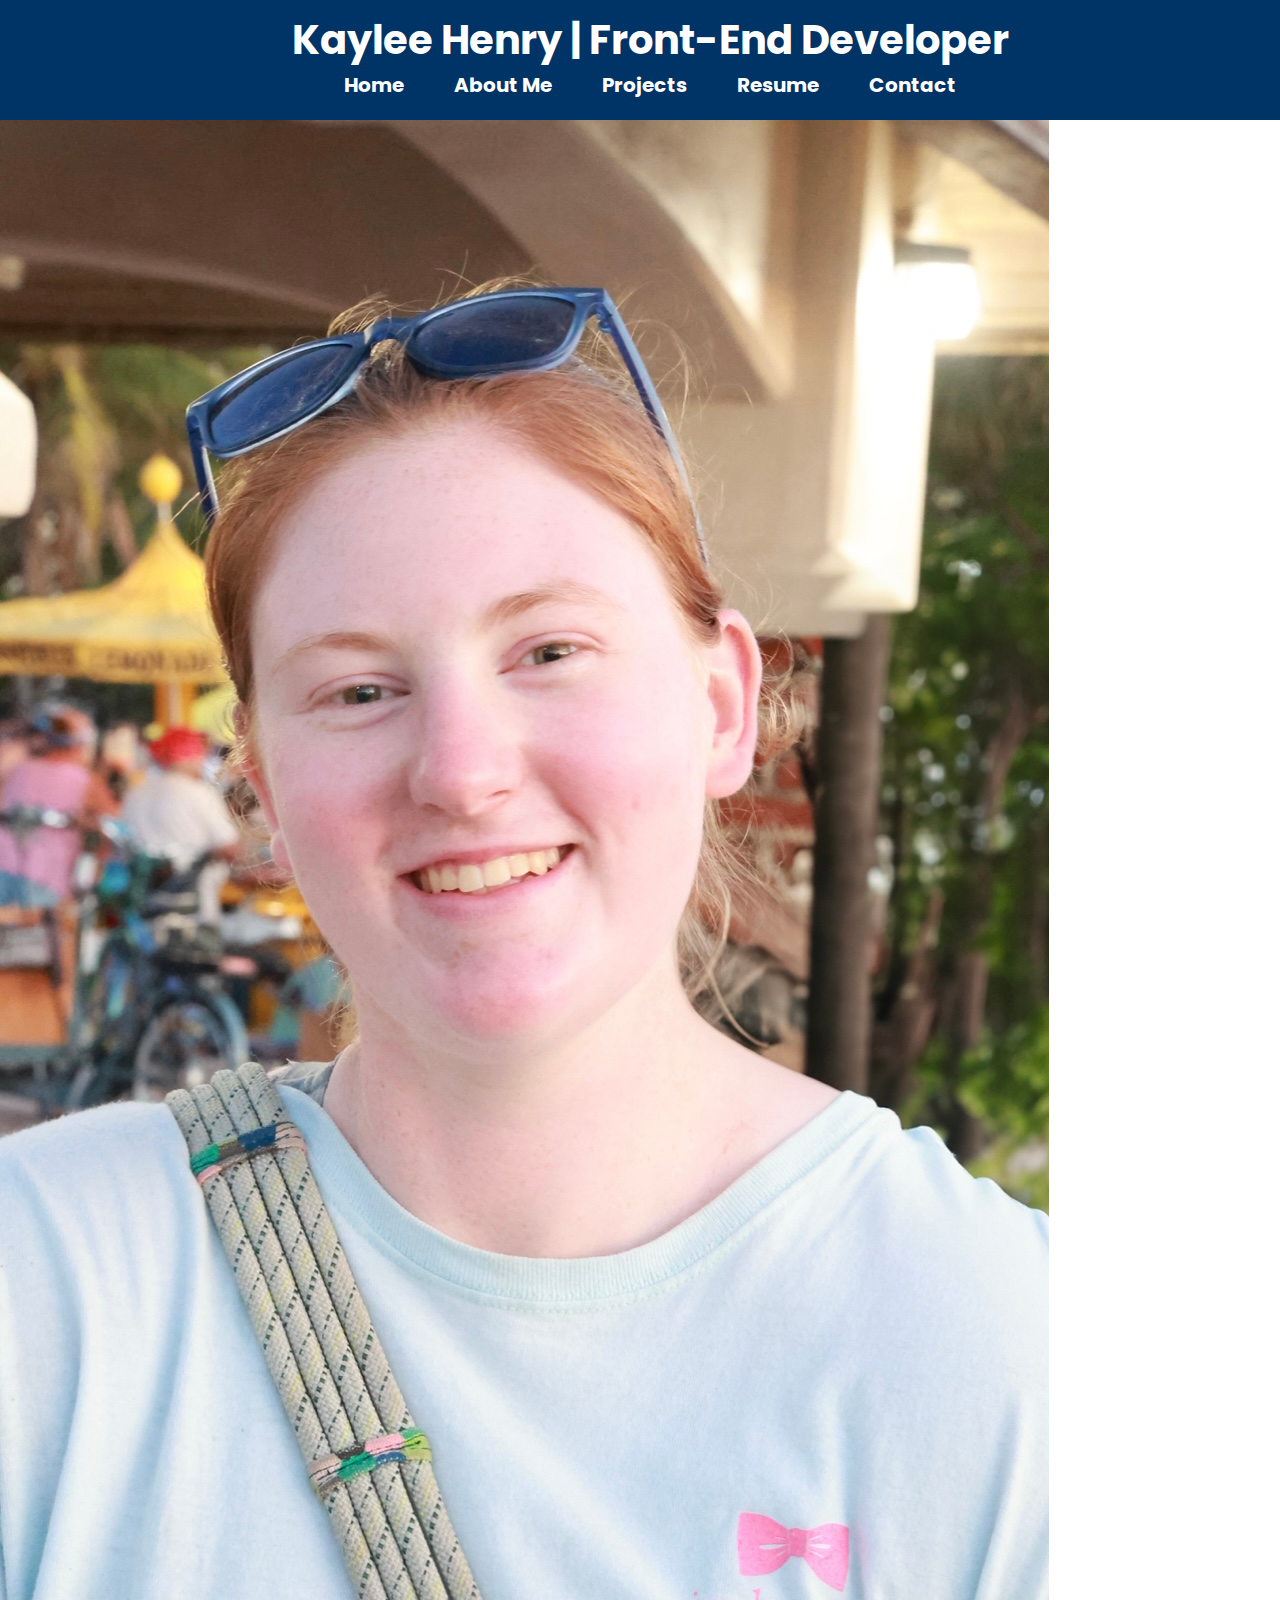
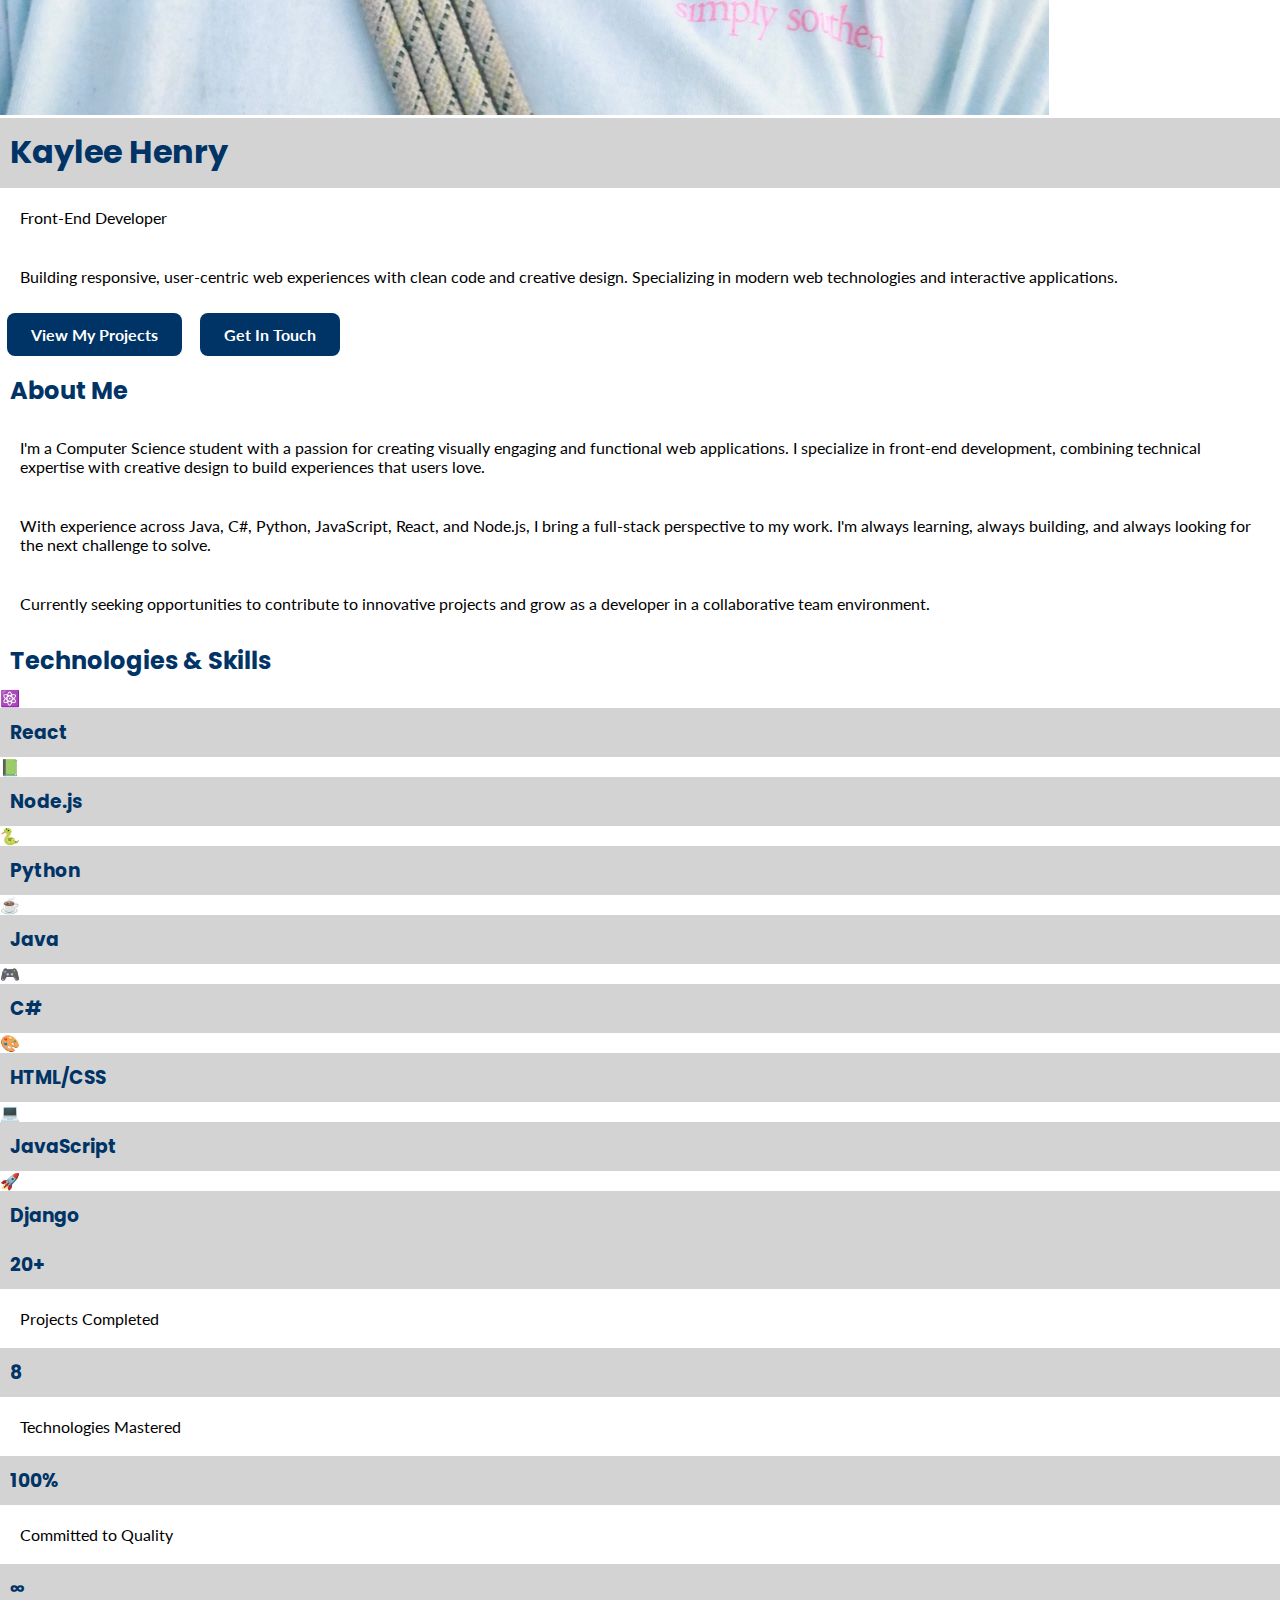
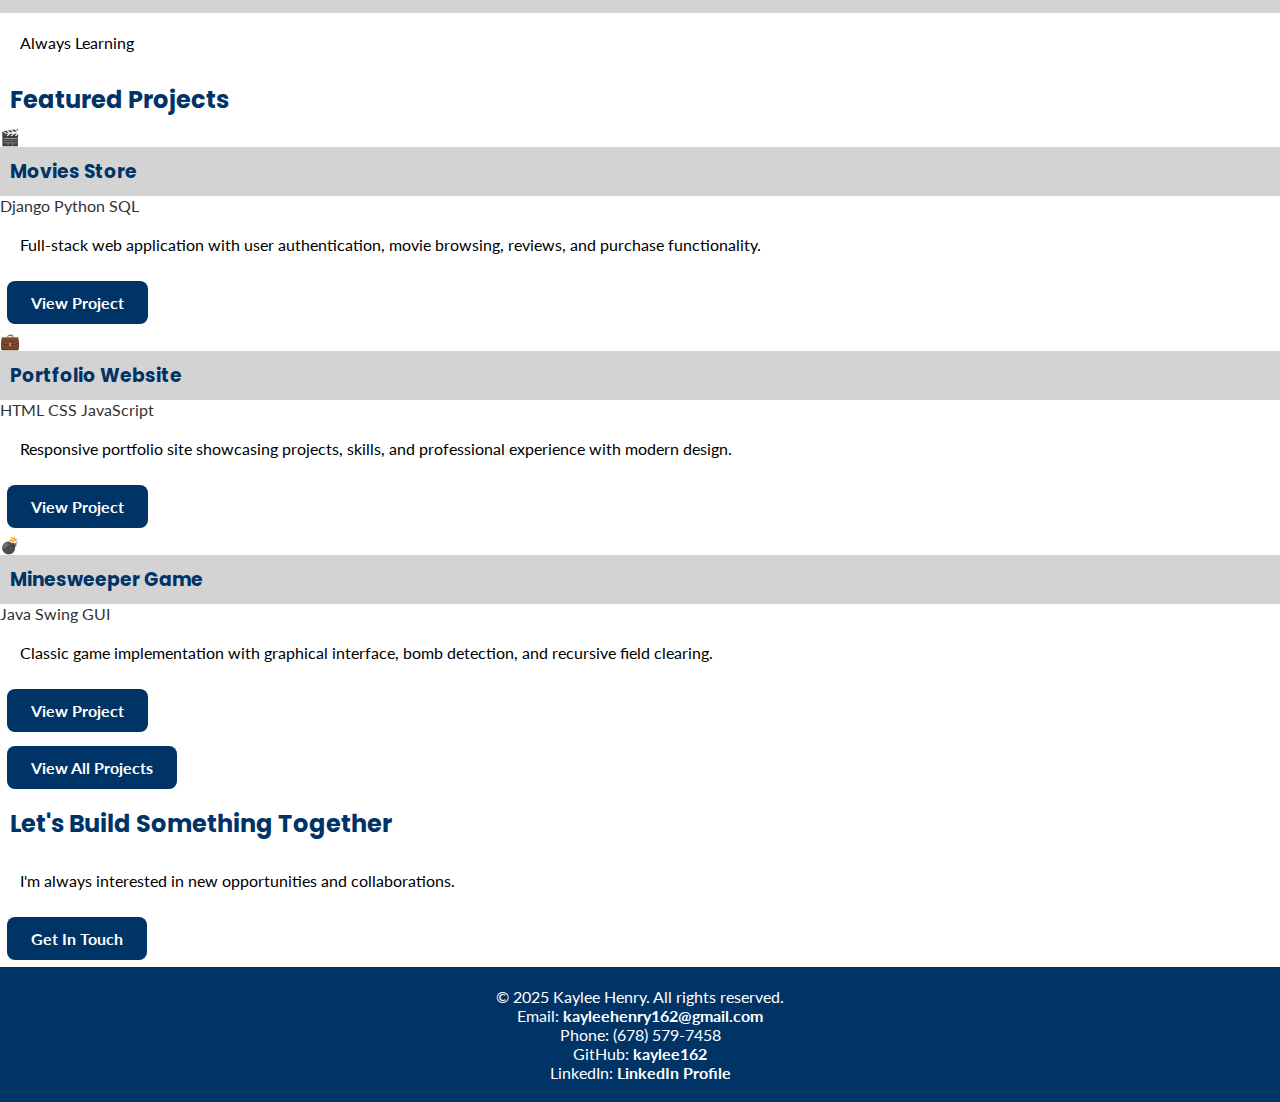
<file: index.html>
<!DOCTYPE html>
<html lang="en-US">

	<head>
		<meta charset="UTF-8">
		<meta name="viewport" content="width=device-width, initial-scale=1.0">
		<meta name="description" content="Kaylee Henry - Front-End Developer specializing in responsive web design, user-friendly interfaces, and modern web applications. View my portfolio of projects in React, Node.js, Java, and more.">

		<!--Title Page-->
		<title>Kaylee Henry | Front-End Developer Portfolio</title>

		<!--Favicon-->
		<link rel="icon" type="image/x-icon" href="favicon.png">

		<!--Fonts-->
		<link href="https://fonts.googleapis.com/css2?family=Poppins:wght@400;600;700;800&family=Lato:wght@400;700&display=swap" rel="stylesheet">

		<!--Link to CSS Stylesheet-->
		<link rel="stylesheet" href="styles.css">
	</head>

	<body>
		<!--Fixed Heading at Top-->
		<h1 class="fixed-heading">Kaylee Henry | Front-End Developer</h1>

		<!--NavBar-->
		<nav class="navbar">
			<div class="menu-toggle" onclick="toggleMenu()" aria-label="Toggle navigation menu">☰ Menu</div>
        	<ul class="nav-links">
            	<li><a href="index.html" style="color: #FFFFFF">Home</a></li>
				<li><a href="about.html" style="color: #FFFFFF">About Me</a></li>
      			<li><a href="projects.html" style="color: #FFFFFF">Projects</a></li>
				<li><a href="resume.html" style="color: #FFFFFF">Resume</a></li>
				<li><a href="contact.html" style="color: #FFFFFF">Contact</a></li>            
        	</ul>
		</nav>

		<script>
			function toggleMenu() {
  				const navLinks = document.querySelector(".nav-links");
  				navLinks.classList.toggle("show");
			}
		</script>

		<!--Hero Section-->
		<section class="hero-section">
			<div class="hero-content">
				<img src="profilepic.jpg" alt="Kaylee Henry" class="hero-profile-photo" loading="lazy"/>
				<h1>Kaylee Henry</h1>
				<p class="hero-subtitle">Front-End Developer</p>
				<p class="hero-description">
					Building responsive, user-centric web experiences with clean code and creative design. Specializing in modern web technologies and interactive applications.
				</p>
				<div class="hero-cta">
					<a href="projects.html" class="button">View My Projects</a>
					<a href="contact.html" class="button">Get In Touch</a>
				</div>
			</div>
		</section>

		<!--About Section-->
		<section class="about-section">
			<h2>About Me</h2>
			<div class="about-content">
				<p>
					I'm a Computer Science student with a passion for creating visually engaging and functional web applications. I specialize in front-end development, combining technical expertise with creative design to build experiences that users love.
				</p>
				<p>
					With experience across Java, C#, Python, JavaScript, React, and Node.js, I bring a full-stack perspective to my work. I'm always learning, always building, and always looking for the next challenge to solve.
				</p>
				<p>
					Currently seeking opportunities to contribute to innovative projects and grow as a developer in a collaborative team environment.
				</p>
			</div>
		</section>

		<!--Skills Section-->
		<section class="skills-section">
			<h2>Technologies & Skills</h2>
			<div class="skills-grid">
				<div class="skill-item">
					<div class="skill-icon">⚛️</div>
					<h3>React</h3>
				</div>
				<div class="skill-item">
					<div class="skill-icon">📗</div>
					<h3>Node.js</h3>
				</div>
				<div class="skill-item">
					<div class="skill-icon">🐍</div>
					<h3>Python</h3>
				</div>
				<div class="skill-item">
					<div class="skill-icon">☕</div>
					<h3>Java</h3>
				</div>
				<div class="skill-item">
					<div class="skill-icon">🎮</div>
					<h3>C#</h3>
				</div>
				<div class="skill-item">
					<div class="skill-icon">🎨</div>
					<h3>HTML/CSS</h3>
				</div>
				<div class="skill-item">
					<div class="skill-icon">💻</div>
					<h3>JavaScript</h3>
				</div>
				<div class="skill-item">
					<div class="skill-icon">🚀</div>
					<h3>Django</h3>
				</div>
			</div>
		</section>

		<!--Stats Section-->
		<section class="stats-section">
			<div class="stats-grid">
				<div class="stat-item">
					<h3>20+</h3>
					<p>Projects Completed</p>
				</div>
				<div class="stat-item">
					<h3>8</h3>
					<p>Technologies Mastered</p>
				</div>
				<div class="stat-item">
					<h3>100%</h3>
					<p>Committed to Quality</p>
				</div>
				<div class="stat-item">
					<h3>∞</h3>
					<p>Always Learning</p>
				</div>
			</div>
		</section>

		<!--Featured Projects Section-->
		<section class="featured-projects-section">
			<h2>Featured Projects</h2>
			<div class="featured-grid">
				<div class="project-card-home">
					<div class="project-image">🎬</div>
					<div class="project-card-content">
						<h3>Movies Store</h3>
						<div class="project-tech-tags">
							<span class="tech-tag">Django</span>
							<span class="tech-tag">Python</span>
							<span class="tech-tag">SQL</span>
						</div>
						<p>Full-stack web application with user authentication, movie browsing, reviews, and purchase functionality.</p>
						<a href="https://github.com/kaylee162/moviesstore.git" target="_blank" class="button">View Project</a>
					</div>
				</div>

				<div class="project-card-home">
					<div class="project-image">💼</div>
					<div class="project-card-content">
						<h3>Portfolio Website</h3>
						<div class="project-tech-tags">
							<span class="tech-tag">HTML</span>
							<span class="tech-tag">CSS</span>
							<span class="tech-tag">JavaScript</span>
						</div>
						<p>Responsive portfolio site showcasing projects, skills, and professional experience with modern design.</p>
						<a href="https://github.com/kaylee162/PortfolioWebsite.git" target="_blank" class="button">View Project</a>
					</div>
				</div>

				<div class="project-card-home">
					<div class="project-image">💣</div>
					<div class="project-card-content">
						<h3>Minesweeper Game</h3>
						<div class="project-tech-tags">
							<span class="tech-tag">Java</span>
							<span class="tech-tag">Swing GUI</span>
						</div>
						<p>Classic game implementation with graphical interface, bomb detection, and recursive field clearing.</p>
						<a href="https://github.com/kaylee162/Minesweeper.git" target="_blank" class="button">View Project</a>
					</div>
				</div>
			</div>
			<div class="view-all-projects">
				<a href="projects.html" class="button">View All Projects</a>
			</div>
		</section>

		<!--CTA Section-->
		<section class="cta-section">
			<h2>Let's Build Something Together</h2>
			<p>I'm always interested in new opportunities and collaborations.</p>
			<a href="contact.html" class="button">Get In Touch</a>
		</section>

		<!--Footer-->
		<footer class="footer">
			<div class="footer-container">
				<p>&copy; 2025 Kaylee Henry. All rights reserved.</p>
				<div class="contact-info">
					<p>Email: <a href="mailto:kayleehenry162@gmail.com">kayleehenry162@gmail.com</a></p>
            		<p>Phone: (678) 579-7458</p>
					<p>GitHub: <a href="https://github.com/kaylee162" target="_blank">kaylee162</a></p>
					<p>LinkedIn: <a href="https://www.linkedin.com/in/kaylee-henry-769357313/" target="_blank">LinkedIn Profile</a></p>
				</div>
			</div>
		</footer>	
	</body>
</html>
</file>
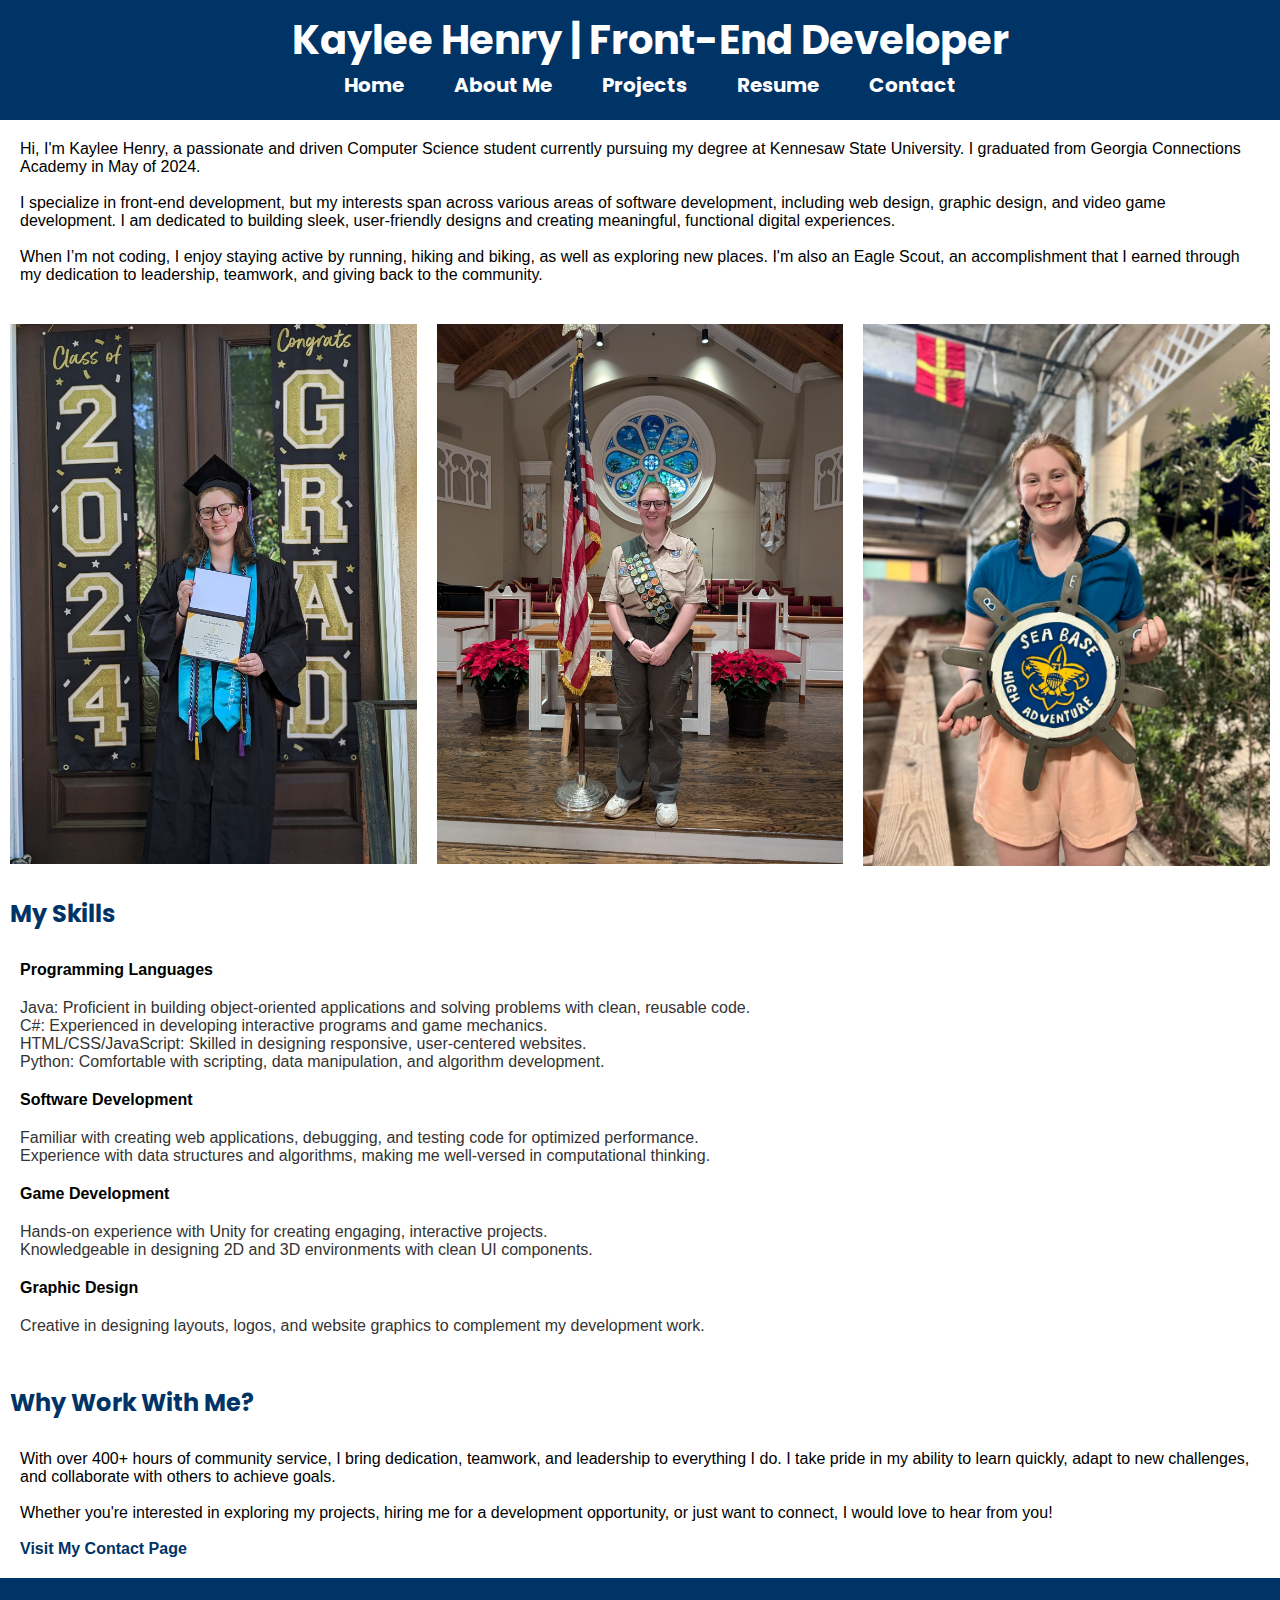
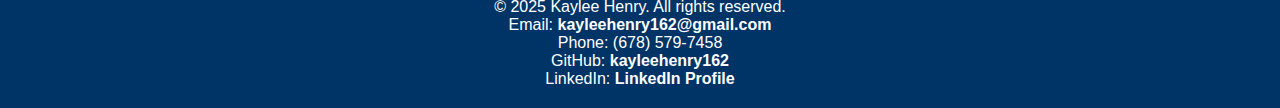
<file: about.html>
<!DOCTYPE html>
<html lang="en-US">

	<head>
		<meta charset="UTF-8">
		<meta name="viewport" content="width=device-width, initial-scale=1.0">

		<!--Title Page-->
		<title>Kaylee Henry</title>

		<!--Favicon-->
		<link rel="icon" type="image/x-icon" href="favicon.png">

		<!--Fonts-->
		<link href="https://fonts.googleapis.com/css2?family=Poppins:wght@400;700&family=Roboto:wght@400;700&display=swap" rel="stylesheet">

		<!--Link to CSS Stylesheet and JS Script-->
		<link rel="stylesheet" href="styles.css">
	</head>

	<body>
		<!--Fixed Heading at Top-->
		<h1 class="fixed-heading">Kaylee Henry | Front-End Developer</h1>

		<!--NavBar-->
		<nav class="navbar">
			<div class="menu-toggle" onclick="toggleMenu()">Menu</div>
        		<ul class="nav-links">
            			<li><a href="index.html" style="color: #FFFFFF">Home</a></li>
				<li><a href="about.html" style="color: #FFFFFF">About Me</a></li>
      				<li><a href="projects.html" style="color: #FFFFFF">Projects</a></li>
				<li><a href="resume.html" style="color: #FFFFFF">Resume</a></li>
				<li><a href="contact.html" style="color: #FFFFFF">Contact</a></li>            
        		</ul>
		</nav>

		<script>
		function toggleMenu() {
  			const navLinks = document.querySelector(".nav-links");
  			navLinks.classList.toggle("show");
		}

		</script>

		<!--All Content on WebPage-->
		
		<p>
		Hi, I'm Kaylee Henry, a passionate and driven Computer Science student currently pursuing my degree at Kennesaw State University. I graduated from Georgia Connections Academy in May of 2024.<br><br>
		I specialize in front-end development, but my interests span across various areas of software development, including web design, graphic design, and video game development. I am dedicated to building sleek, user-friendly designs and creating meaningful, functional digital experiences.<br><br>
		When I’m not coding, I enjoy staying active by running, hiking and biking, as well as exploring new places. I'm also an Eagle Scout, an accomplishment that I earned through my dedication to leadership, teamwork, and giving back to the community.
		</p>
		
		<!-- Gallery Section -->
		<section class="gallery">
    			<div class="gallery-item">
        			<img src="pic1.jpg">
    			</div>
    			<div class="gallery-item">
        			<img src="pic2.jpg">
    			</div>
    			<div class="gallery-item">
        			<img src="pic3.jpg">
    			</div>
		</section>

		<h2>My Skills</h2>
		<p>
		<b>Programming Languages</b><br></p>

		<li>Java: Proficient in building object-oriented applications and solving problems with clean, reusable code.</li>
		<li>C#: Experienced in developing interactive programs and game mechanics.</li>
		<li>HTML/CSS/JavaScript: Skilled in designing responsive, user-centered websites.</li>
		<li>Python: Comfortable with scripting, data manipulation, and algorithm development.</li>

		<p><b>Software Development</b></p>
		<li>Familiar with creating web applications, debugging, and testing code for optimized performance.</li>
		<li>Experience with data structures and algorithms, making me well-versed in computational thinking.</li>

		<p><b>Game Development</b></p>
		<li>Hands-on experience with Unity for creating engaging, interactive projects.</li>
		<li>Knowledgeable in designing 2D and 3D environments with clean UI components.</li>
		
		<p><b>Graphic Design</b></p>
		<li>Creative in designing layouts, logos, and website graphics to complement my development work.</li>
		</p>

		<h2>Why Work With Me?</h2>
		<p>
		With over 400+ hours of community service, I bring dedication, teamwork, and leadership to everything I do. I take pride in my ability to learn quickly, adapt to new challenges, and collaborate with others to achieve goals.<br><br>
		Whether you're interested in exploring my projects, hiring me for a development opportunity, or just want to connect, I would love to hear from you!<br><br>
		<a href="contact.html">Visit My Contact Page</a>
		</p>



		<footer class="footer">
			<div class="footer-container">
				<p>&copy 2025 Kaylee Henry. All rights reserved.</p>
				<div class="contact-info">
					<p>Email: <a href="mailto:kayleehenry162@gmail.com">kayleehenry162@gmail.com</a></p>
            				<p>Phone: (678) 579-7458</p>
					<p>GitHub: <a href="https://github.com/kaylee162" target="_blank">kayleehenry162</a></p>
					<p>LinkedIn: <a href="https://www.linkedin.com/in/kaylee-henry-769357313/" target="_blank">LinkedIn Profile</a></p>
				</div>
			</div>
		</footer>	
	</body>
</html>
</file>
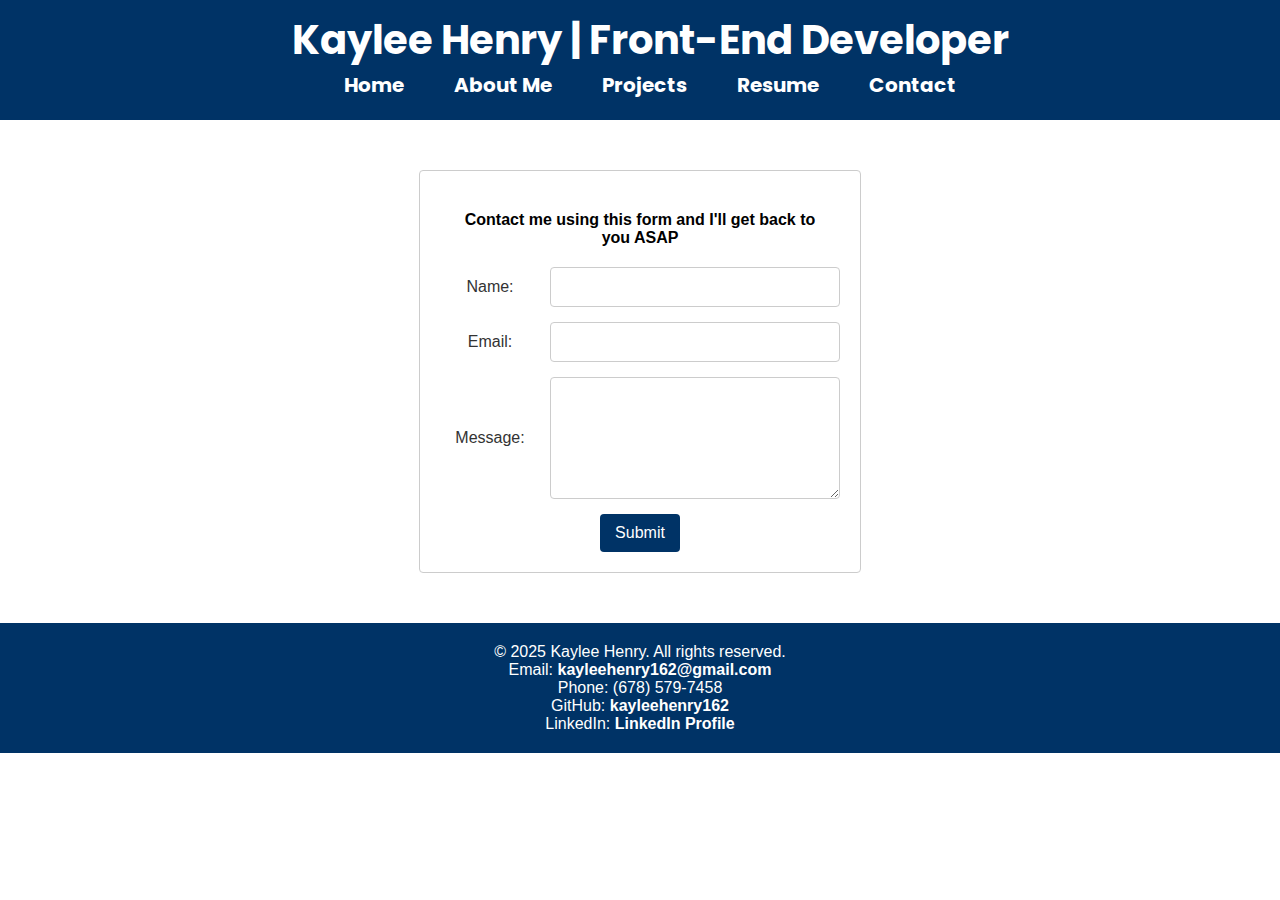
<file: contact.html>
<!DOCTYPE html>
<html lang="en-US">

	<head>
		<meta charset="UTF-8">
		<meta name="viewport" content="width=device-width, initial-scale=1.0">

		<!--Title Page-->
		<title>Kaylee Henry</title>

		<!--Favicon-->
		<link rel="icon" type="image/x-icon" href="favicon.png">

		<!--Fonts-->
		<link href="https://fonts.googleapis.com/css2?family=Poppins:wght@400;700&family=Roboto:wght@400;700&display=swap" rel="stylesheet">

		<!--Link to CSS Stylesheet and JS Script-->
		<link rel="stylesheet" href="styles.css">
	</head>

	<body>
		<!--Fixed Heading at Top-->
		<h1 class="fixed-heading">Kaylee Henry | Front-End Developer</h1>

		<!--NavBar-->
		<nav class="navbar">
			<div class="menu-toggle" onclick="toggleMenu()">Menu</div>
        		<ul class="nav-links">
            			<li><a href="index.html" style="color: #FFFFFF">Home</a></li>
				<li><a href="about.html" style="color: #FFFFFF">About Me</a></li>
      				<li><a href="projects.html" style="color: #FFFFFF">Projects</a></li>
				<li><a href="resume.html" style="color: #FFFFFF">Resume</a></li>
				<li><a href="contact.html" style="color: #FFFFFF">Contact</a></li>            
        		</ul>
		</nav>

		<script>
		function toggleMenu() {
  			const navLinks = document.querySelector(".nav-links");
  			navLinks.classList.toggle("show");
		}

		</script>


		<!--All Content on WebPage-->
		<!--All Content on WebPage-->
<div class="body-contact">
  <form action="https://formspree.io/f/YOUR_FORMSPREE_ENDPOINT" method="POST">
    <p style="text-align:center;"><b>Contact me using this form and I'll get back to you ASAP</b></p>

    <div class="form-group">
      <label for="name">Name:</label><br>
      <input type="text" id="name" name="name" required><br><br>
    </div>

    <div class="form-group">
      <label for="email">Email:</label><br>
      <input type="email" id="email" name="email" required><br><br>
    </div>

    <div class="form-group">
      <label for="message">Message:</label><br>
      <textarea id="message" name="message" rows="5" required></textarea><br><br>
    </div>

    <!-- optional: customize email subject -->
    <input type="hidden" name="_subject" value="New contact form submission from your portfolio">

    <!-- optional: redirect to a thank-you page -->
    <!-- <input type="hidden" name="_next" value="https://yourdomain.com/thank-you.html"> -->

    <button type="submit">Submit</button>
  </form>
</div>

		

	
		

		<footer class="footer">
			<div class="footer-container">
				<p>&copy 2025 Kaylee Henry. All rights reserved.</p>
				<div class="contact-info">
					<p>Email: <a href="mailto:kayleehenry162@gmail.com">kayleehenry162@gmail.com</a></p>
            				<p>Phone: (678) 579-7458</p>
					<p>GitHub: <a href="https://github.com/kaylee162" target="_blank">kayleehenry162</a></p>
					<p>LinkedIn: <a href="https://www.linkedin.com/in/kaylee-henry-769357313/" target="_blank">LinkedIn Profile</a></p>
				</div>
			</div>
		</footer>		
	</body>
</html>
</file>
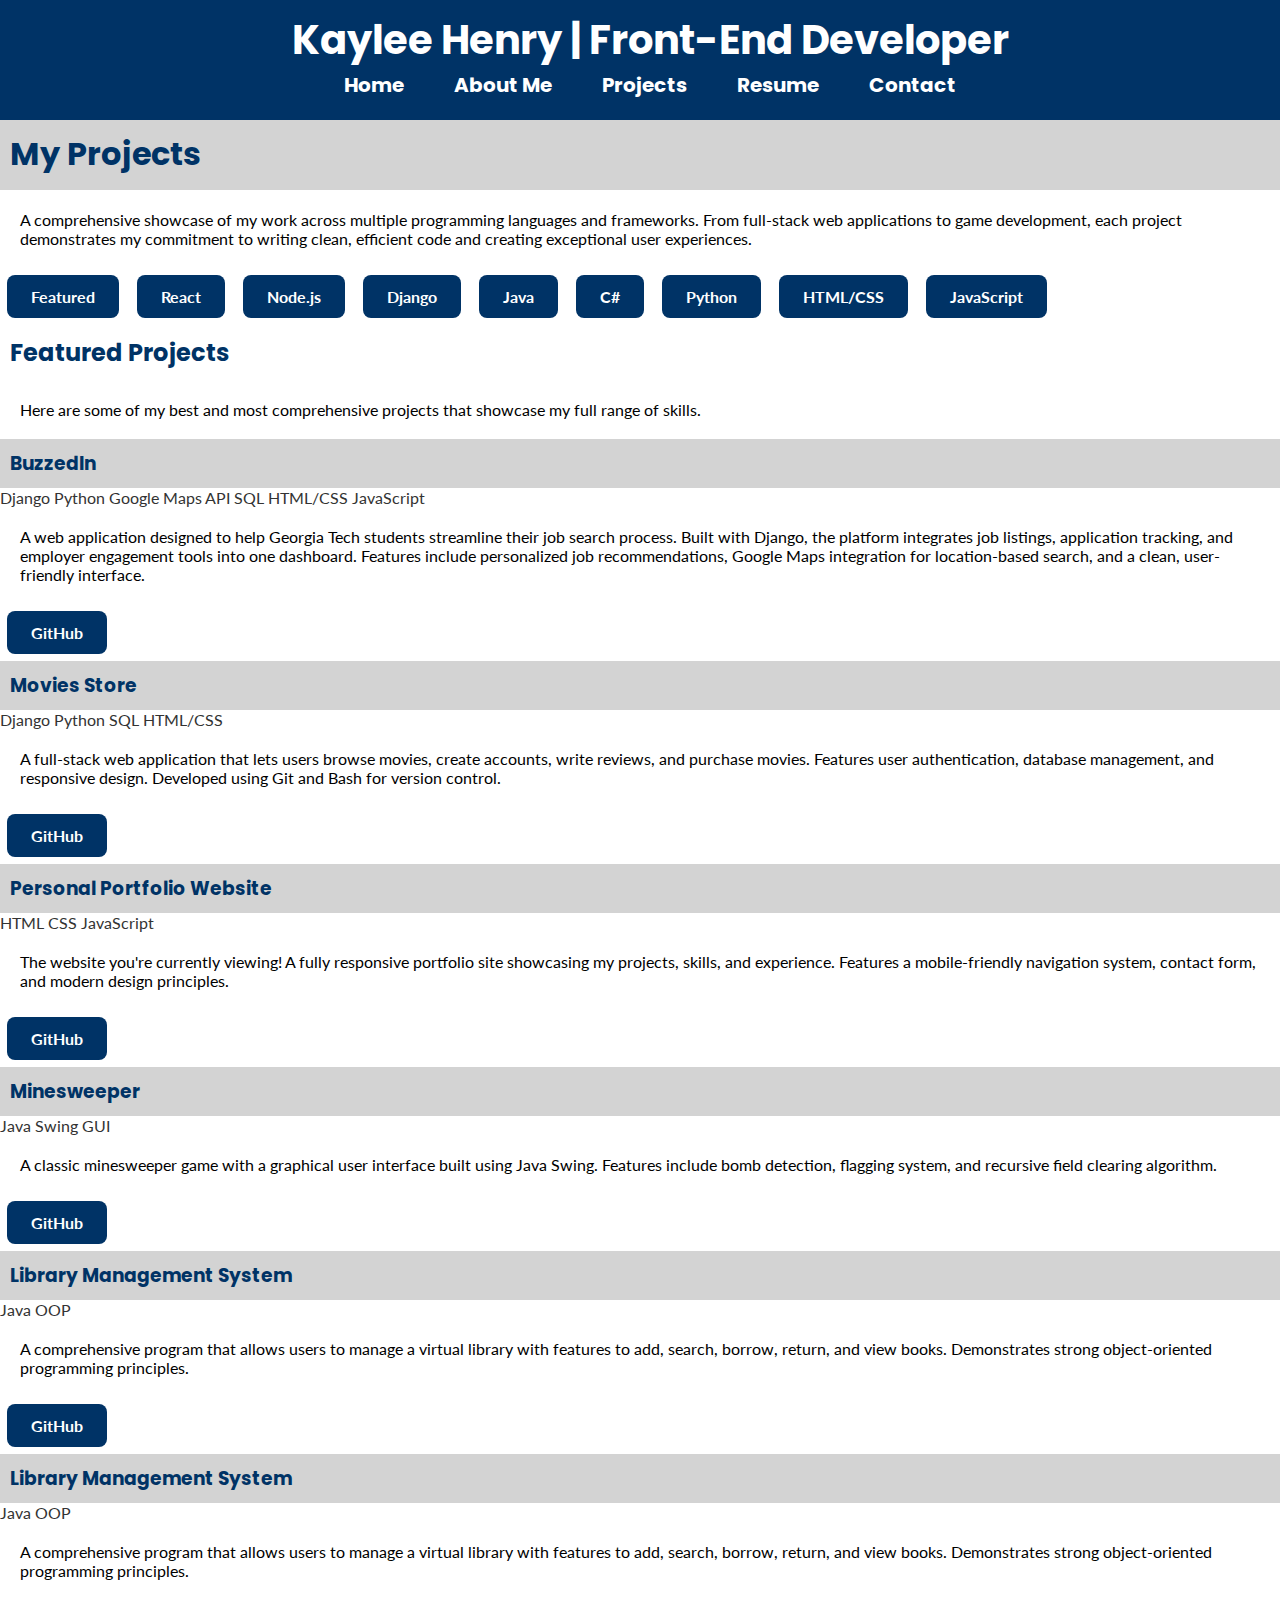
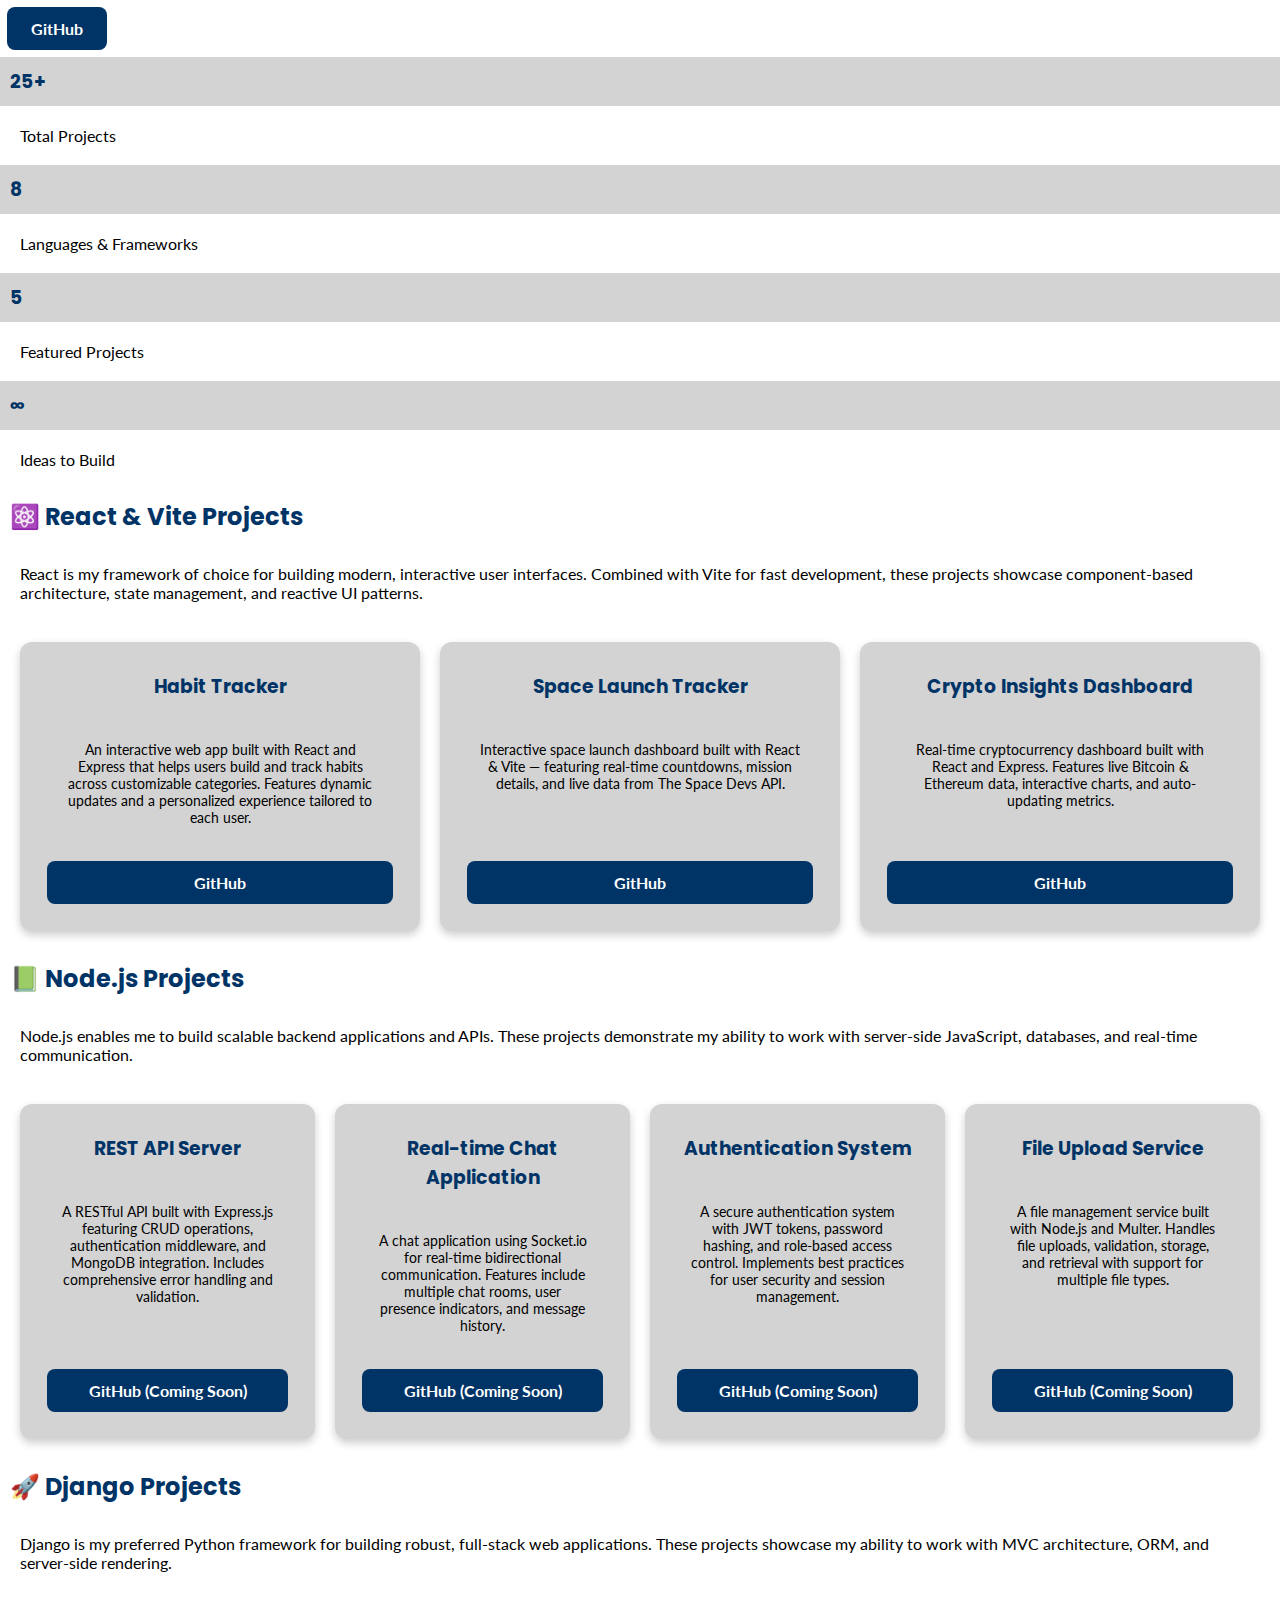
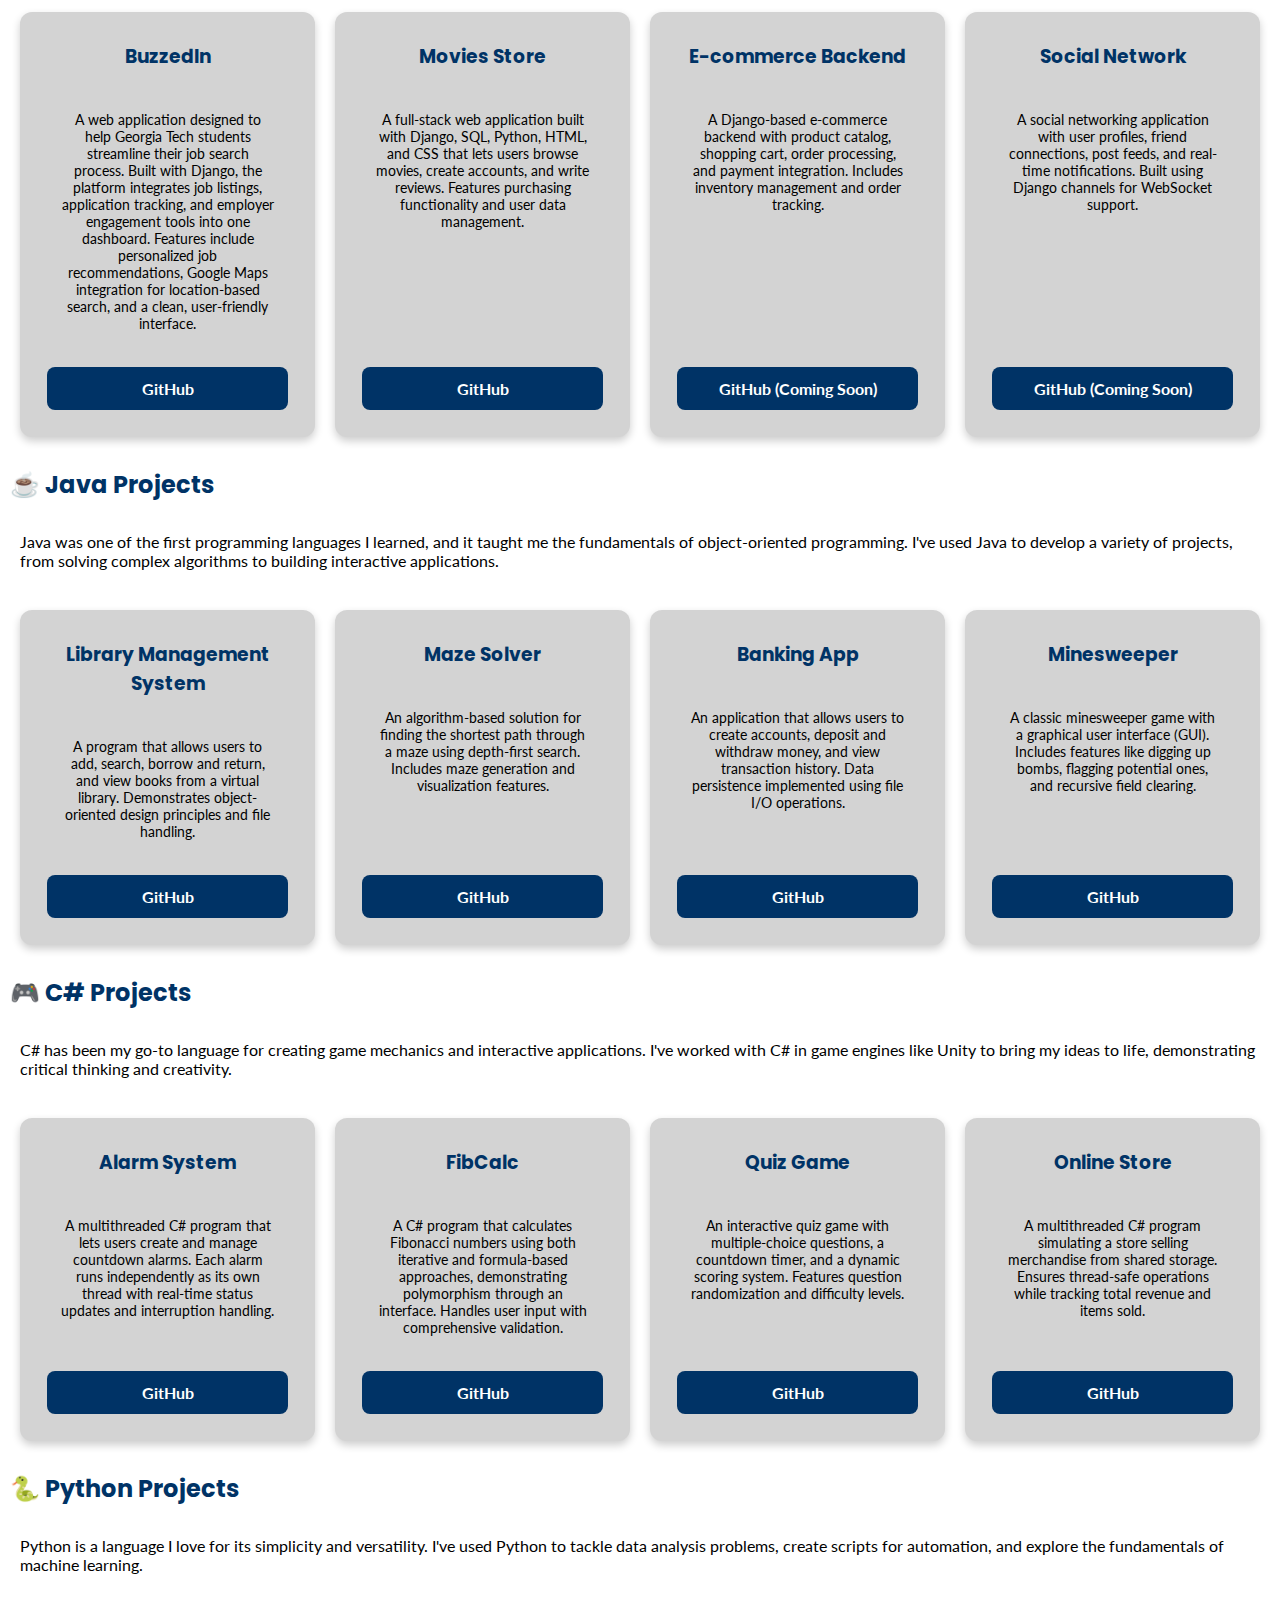
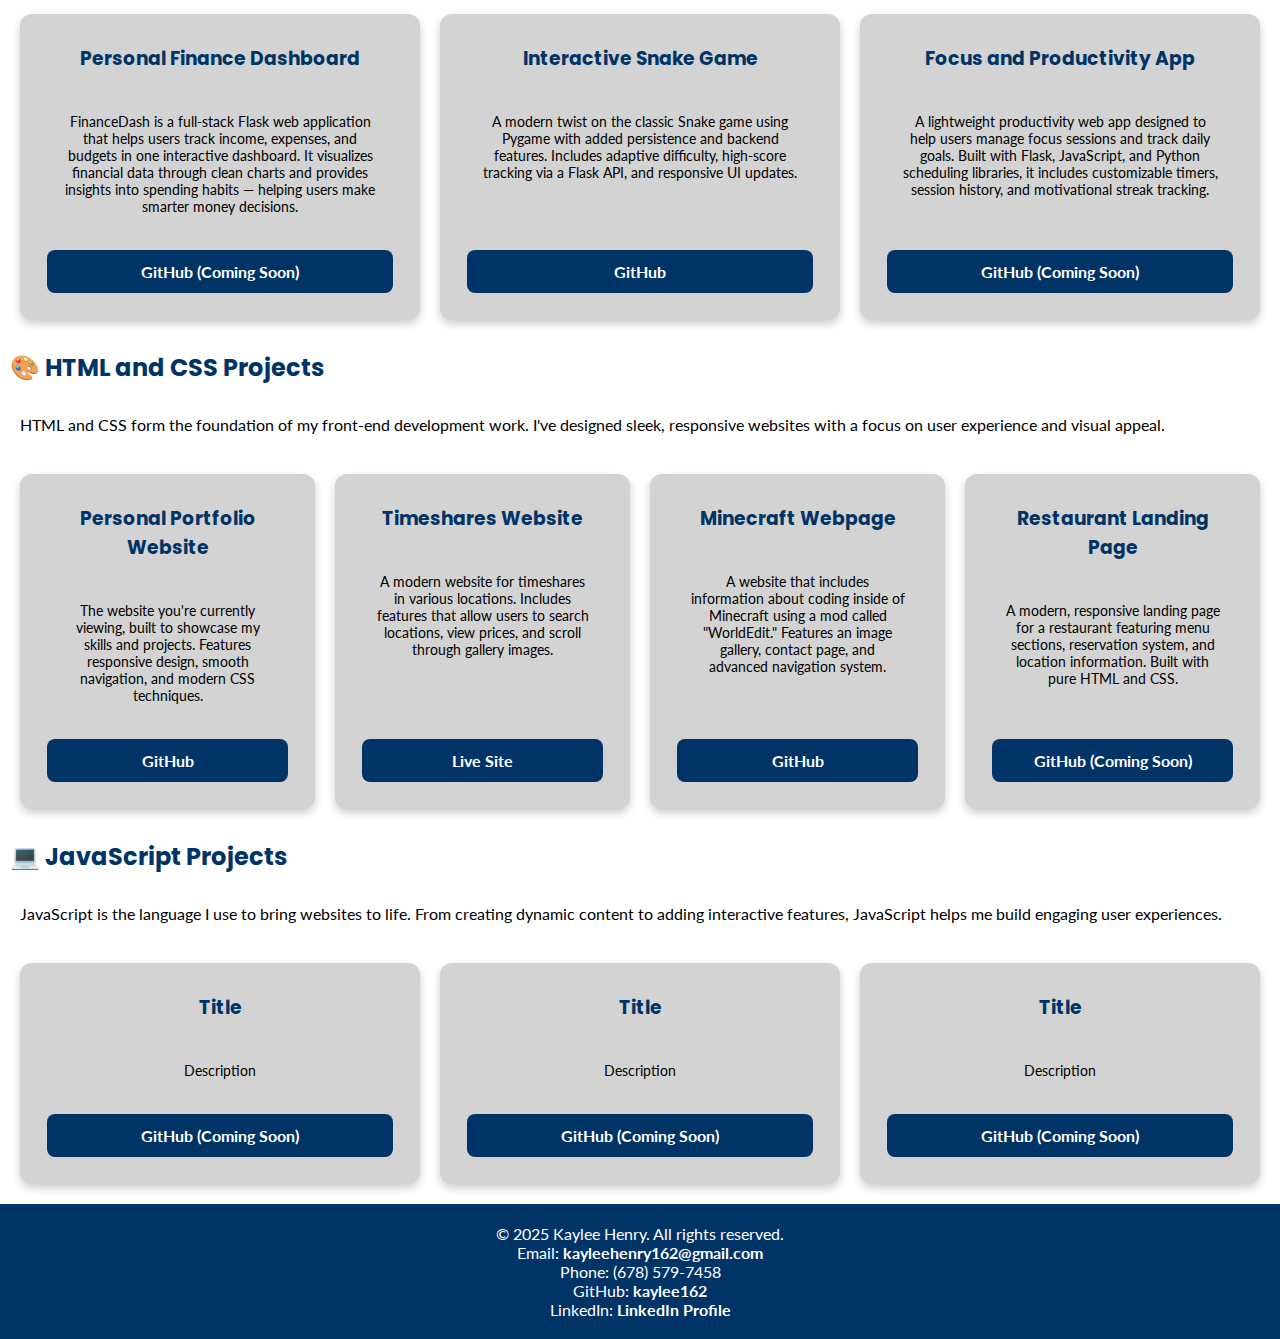
<file: projects.html>
<!DOCTYPE html>
<html lang="en-US">

	<head>
		<meta charset="UTF-8">
		<meta name="viewport" content="width=device-width, initial-scale=1.0">
		<meta name="description" content="Portfolio projects by Kaylee Henry showcasing Java, C#, Python, HTML/CSS, JavaScript, React, Node.js, and Django development work">

		<!--Title Page-->
		<title>Projects | Kaylee Henry</title>

		<!--Favicon-->
		<link rel="icon" type="image/x-icon" href="favicon.png">

		<!--Fonts-->
		<link href="https://fonts.googleapis.com/css2?family=Poppins:wght@400;700&family=Lato:wght@400;700&display=swap" rel="stylesheet">

		<!--Link to CSS Stylesheet-->
		<link rel="stylesheet" href="styles.css">
	</head>

	<body>
		<!--Fixed Heading at Top-->
		<h1 class="fixed-heading">Kaylee Henry | Front-End Developer</h1>

		<!--NavBar-->
		<nav class="navbar">
			<div class="menu-toggle" onclick="toggleMenu()" aria-label="Toggle navigation menu">☰ Menu</div>
        	<ul class="nav-links">
            	<li><a href="index.html" style="color: #FFFFFF">Home</a></li>
				<li><a href="about.html" style="color: #FFFFFF">About Me</a></li>
				<li><a href="projects.html" style="color: #FFFFFF">Projects</a></li>
				<li><a href="resume.html" style="color: #FFFFFF">Resume</a></li>
				<li><a href="contact.html" style="color: #FFFFFF">Contact</a></li>            
        	</ul>
		</nav>

		<script>
			function toggleMenu() {
  				const navLinks = document.querySelector(".nav-links");
  				navLinks.classList.toggle("show");
			}
		</script>

		<!--Projects Hero Section-->
		<section class="projects-hero">
			<h1>My Projects</h1>
			<p>
				A comprehensive showcase of my work across multiple programming languages and frameworks. 
				From full-stack web applications to game development, each project demonstrates my commitment 
				to writing clean, efficient code and creating exceptional user experiences.
			</p>
		</section>

		<!--Jump Navigation-->
		<div class="jump-nav">
			<a href="#featured" class="button">Featured</a>
			<a href="#react" class="button">React</a>
			<a href="#nodejs" class="button">Node.js</a>
			<a href="#django" class="button">Django</a>
			<a href="#java" class="button">Java</a> 
			<a href="#csharp" class="button">C#</a> 
			<a href="#python" class="button">Python</a>
			<a href="#html" class="button">HTML/CSS</a>
			<a href="#js" class="button">JavaScript</a> 
		</div>		

		<!--Featured Projects Section-->
		<section id="featured" class="featured-section">
			<h2>Featured Projects</h2>
			<p>Here are some of my best and most comprehensive projects that showcase my full range of skills.</p>
			
			<div class="featured-grid">
				<div class="featured-card">
					<h3>BuzzedIn</h3>
					<div class="tech-stack">
						<span class="tech-badge">Django</span>
						<span class="tech-badge">Python</span>
						<span class="tech-badge">Google Maps API</span>
						<span class="tech-badge">SQL</span>
						<span class="tech-badge">HTML/CSS</span>
						<span class="tech-badge">JavaScript</span>
					</div>
					<p>A web application designed to help Georgia Tech students streamline their job search process. Built with Django, the platform integrates job listings, application tracking, and employer engagement tools into one dashboard. Features include personalized job recommendations, Google Maps integration for location-based search, and a clean, user-friendly interface.</p>
					<div class="button-group">
						<a href="https://github.com/kaylee162/GTJobSearch.git" target="_blank" class="button">GitHub</a>
					</div>
				</div>

				<div class="featured-card">
					<h3>Movies Store</h3>
					<div class="tech-stack">
						<span class="tech-badge">Django</span>
						<span class="tech-badge">Python</span>
						<span class="tech-badge">SQL</span>
						<span class="tech-badge">HTML/CSS</span>
					</div>
					<p>A full-stack web application that lets users browse movies, create accounts, write reviews, and purchase movies. Features user authentication, database management, and responsive design. Developed using Git and Bash for version control.</p>
					<div class="button-group">
						<a href="https://github.com/kaylee162/moviesstore.git" target="_blank" class="button">GitHub</a>
					</div>
				</div>

				<div class="featured-card">
					<h3>Personal Portfolio Website</h3>
					<div class="tech-stack">
						<span class="tech-badge">HTML</span>
						<span class="tech-badge">CSS</span>
						<span class="tech-badge">JavaScript</span>
					</div>
					<p>The website you're currently viewing! A fully responsive portfolio site showcasing my projects, skills, and experience. Features a mobile-friendly navigation system, contact form, and modern design principles.</p>
					<div class="button-group">
						<a href="https://github.com/kaylee162/PortfolioWebsite.git" target="_blank" class="button">GitHub</a>
					</div>
				</div>

				<div class="featured-card">
					<h3>Minesweeper</h3>
					<div class="tech-stack">
						<span class="tech-badge">Java</span>
						<span class="tech-badge">Swing GUI</span>
					</div>
					<p>A classic minesweeper game with a graphical user interface built using Java Swing. Features include bomb detection, flagging system, and recursive field clearing algorithm.</p>
					<div class="button-group">
						<a href="https://github.com/kaylee162/Minesweeper.git" target="_blank" class="button">GitHub</a>
					</div>
				</div>

				<div class="featured-card">
					<h3>Library Management System</h3>
					<div class="tech-stack">
						<span class="tech-badge">Java</span>
						<span class="tech-badge">OOP</span>
					</div>
					<p>A comprehensive program that allows users to manage a virtual library with features to add, search, borrow, return, and view books. Demonstrates strong object-oriented programming principles.</p>
					<div class="button-group">
						<a href="https://github.com/kaylee162/LibraryManagement.git" target="_blank" class="button">GitHub</a>
					</div>
				</div>

				<div class="featured-card">
					<h3>Library Management System</h3>
					<div class="tech-stack">
						<span class="tech-badge">Java</span>
						<span class="tech-badge">OOP</span>
					</div>
					<p>A comprehensive program that allows users to manage a virtual library with features to add, search, borrow, return, and view books. Demonstrates strong object-oriented programming principles.</p>
					<div class="button-group">
						<a href="https://github.com/kaylee162/LibraryManagement.git" target="_blank" class="button">GitHub</a>
					</div>
				</div>
			</div>
		</section>

		<!--Stats Bar-->
		<section class="projects-stats">
			<div class="stats-grid">
				<div class="stat-item">
					<h3>25+</h3>
					<p>Total Projects</p>
				</div>
				<div class="stat-item">
					<h3>8</h3>
					<p>Languages & Frameworks</p>
				</div>
				<div class="stat-item">
					<h3>5</h3>
					<p>Featured Projects</p>
				</div>
				<div class="stat-item">
					<h3>∞</h3>
					<p>Ideas to Build</p>
				</div>
			</div>
		</section>

		<!--React Projects Section-->
		<section id="react" class="language-section">
			<h2><span class="section-icon">⚛️</span> React & Vite Projects</h2>
			<p>React is my framework of choice for building modern, interactive user interfaces. Combined with Vite for fast development, these projects showcase component-based architecture, state management, and reactive UI patterns.</p>

			<div class="projects-container">
				<div class="project-card">
					<h3>Habit Tracker</h3>
					<p>An interactive web app built with React and Express that helps users build and track habits across customizable categories. Features dynamic updates and a personalized experience tailored to each user.</p>
					<a href="https://github.com/kaylee162/HabitTracker" class="button" target="_blank">GitHub</a>
				</div>

				<div class="project-card">
					<h3>Space Launch Tracker</h3>
					<p>Interactive space launch dashboard built with React & Vite — featuring real-time countdowns, mission details, and live data from The Space Devs API.</p>
					<a href="https://github.com/kaylee162/SpaceTracker" class="button" target="_blank">GitHub</a>
				</div>

				<div class="project-card">
					<h3>Crypto Insights Dashboard</h3>
					<p>Real-time cryptocurrency dashboard built with React and Express. Features live Bitcoin & Ethereum data, interactive charts, and auto-updating metrics.</p>
					<a href="https://github.com/kaylee162/CryptoInsights" class="button" target="_blank">GitHub</a>
				</div>
			</div>
		</section>

		<!--Node.js Projects Section-->
		<section id="nodejs" class="language-section">
			<h2><span class="section-icon">📗</span> Node.js Projects</h2>
			<p>Node.js enables me to build scalable backend applications and APIs. These projects demonstrate my ability to work with server-side JavaScript, databases, and real-time communication.</p>

			<div class="projects-container">
				<div class="project-card">
					<h3>REST API Server</h3>
					<p>A RESTful API built with Express.js featuring CRUD operations, authentication middleware, and MongoDB integration. Includes comprehensive error handling and validation.</p>
					<a href="#" class="button" target="_blank">GitHub (Coming Soon)</a>
				</div>

				<div class="project-card">
					<h3>Real-time Chat Application</h3>
					<p>A chat application using Socket.io for real-time bidirectional communication. Features include multiple chat rooms, user presence indicators, and message history.</p>
					<a href="#" class="button" target="_blank">GitHub (Coming Soon)</a>
				</div>
	
				<div class="project-card">
					<h3>Authentication System</h3>
					<p>A secure authentication system with JWT tokens, password hashing, and role-based access control. Implements best practices for user security and session management.</p>
					<a href="#" class="button" target="_blank">GitHub (Coming Soon)</a>
				</div>

				<div class="project-card">
					<h3>File Upload Service</h3>
					<p>A file management service built with Node.js and Multer. Handles file uploads, validation, storage, and retrieval with support for multiple file types.</p>
					<a href="#" class="button" target="_blank">GitHub (Coming Soon)</a>
				</div>
			</div>
		</section>

		<!--Django Projects Section-->
		<section id="django" class="language-section">
			<h2><span class="section-icon">🚀</span> Django Projects</h2>
			<p>Django is my preferred Python framework for building robust, full-stack web applications. These projects showcase my ability to work with MVC architecture, ORM, and server-side rendering.</p>

			<div class="projects-container">
				<div class="project-card">
					<h3>BuzzedIn</h3>
					<p>A web application designed to help Georgia Tech students streamline their job search process. Built with Django, the platform integrates job listings, application tracking, and employer engagement tools into one dashboard. Features include personalized job recommendations, Google Maps integration for location-based search, and a clean, user-friendly interface.</p>
					<a href="https://github.com/kaylee162/GTJobSearch.git" class="button" target="_blank">GitHub</a>
				</div>

				<div class="project-card">
					<h3>Movies Store</h3>
					<p>A full-stack web application built with Django, SQL, Python, HTML, and CSS that lets users browse movies, create accounts, and write reviews. Features purchasing functionality and user data management.</p>
					<a href="https://github.com/kaylee162/moviesstore.git" class="button" target="_blank">GitHub</a>
				</div>
	
				<div class="project-card">
					<h3>E-commerce Backend</h3>
					<p>A Django-based e-commerce backend with product catalog, shopping cart, order processing, and payment integration. Includes inventory management and order tracking.</p>
					<a href="#" class="button" target="_blank">GitHub (Coming Soon)</a>
				</div>

				<div class="project-card">
					<h3>Social Network</h3>
					<p>A social networking application with user profiles, friend connections, post feeds, and real-time notifications. Built using Django channels for WebSocket support.</p>
					<a href="#" class="button" target="_blank">GitHub (Coming Soon)</a>
				</div>
			</div>
		</section>

		<!--Java Projects Section-->
		<section id="java" class="language-section">
			<h2><span class="section-icon">☕</span> Java Projects</h2>
			<p>Java was one of the first programming languages I learned, and it taught me the fundamentals of object-oriented programming. I've used Java to develop a variety of projects, from solving complex algorithms to building interactive applications.</p>

			<div class="projects-container">
				<div class="project-card">
					<h3>Library Management System</h3>
					<p>A program that allows users to add, search, borrow and return, and view books from a virtual library. Demonstrates object-oriented design principles and file handling.</p>
					<a href="https://github.com/kaylee162/LibraryManagement.git" class="button" target="_blank">GitHub</a>
				</div>

				<div class="project-card">
					<h3>Maze Solver</h3>
					<p>An algorithm-based solution for finding the shortest path through a maze using depth-first search. Includes maze generation and visualization features.</p>
					<a href="https://github.com/kaylee162/MazeSolver.git" class="button" target="_blank">GitHub</a>
				</div>
	
				<div class="project-card">
					<h3>Banking App</h3>
					<p>An application that allows users to create accounts, deposit and withdraw money, and view transaction history. Data persistence implemented using file I/O operations.</p>
					<a href="https://github.com/kaylee162/Banking.git" class="button" target="_blank">GitHub</a>
				</div>

				<div class="project-card">
					<h3>Minesweeper</h3>
					<p>A classic minesweeper game with a graphical user interface (GUI). Includes features like digging up bombs, flagging potential ones, and recursive field clearing.</p>
					<a href="https://github.com/kaylee162/Minesweeper.git" class="button" target="_blank">GitHub</a>
				</div>
			</div>
		</section>
		
		<!--C# Projects Section-->
		<section id="csharp" class="language-section">
			<h2><span class="section-icon">🎮</span> C# Projects</h2>
			<p>C# has been my go-to language for creating game mechanics and interactive applications. I've worked with C# in game engines like Unity to bring my ideas to life, demonstrating critical thinking and creativity.</p>

			<div class="projects-container">
				<div class="project-card">
					<h3>Alarm System</h3>
					<p>A multithreaded C# program that lets users create and manage countdown alarms. Each alarm runs independently as its own thread with real-time status updates and interruption handling.</p>
					<a href="https://github.com/kaylee162/AlarmSystem.git" class="button" target="_blank">GitHub</a>
				</div>

				<div class="project-card">
					<h3>FibCalc</h3>
					<p>A C# program that calculates Fibonacci numbers using both iterative and formula-based approaches, demonstrating polymorphism through an interface. Handles user input with comprehensive validation.</p>
					<a href="https://github.com/kaylee162/FibCalc.git" class="button" target="_blank">GitHub</a>
				</div>

				<div class="project-card">
					<h3>Quiz Game</h3>
					<p>An interactive quiz game with multiple-choice questions, a countdown timer, and a dynamic scoring system. Features question randomization and difficulty levels.</p>
					<a href="https://github.com/kaylee162/QuizGame.git" class="button" target="_blank">GitHub</a>
				</div>
	
				<div class="project-card">
					<h3>Online Store</h3>
					<p>A multithreaded C# program simulating a store selling merchandise from shared storage. Ensures thread-safe operations while tracking total revenue and items sold.</p>
					<a href="https://github.com/kaylee162/OnlineStore.git" class="button" target="_blank">GitHub</a>
				</div>
			</div>
		</section>
		
		<!--Python Projects Section-->
		<section id="python" class="language-section">
			<h2><span class="section-icon">🐍</span> Python Projects</h2>
			<p>Python is a language I love for its simplicity and versatility. I've used Python to tackle data analysis problems, create scripts for automation, and explore the fundamentals of machine learning.</p>
			
			<div class="projects-container">
				<div class="project-card">
					<h3>Personal Finance Dashboard</h3>
					<p>FinanceDash is a full-stack Flask web application that helps users track income, expenses, and budgets in one interactive dashboard. It visualizes financial data through clean charts and provides insights into spending habits — helping users make smarter money decisions.</p>
					<a href="https://github.com/kaylee162/FinanceDash.git" class="button" target="_blank">GitHub (Coming Soon)</a>
				</div>

				<div class="project-card">
					<h3>Interactive Snake Game</h3>
					<p>A modern twist on the classic Snake game using Pygame with added persistence and backend features. Includes adaptive difficulty, high-score tracking via a Flask API, and responsive UI updates.</p>
					<a href="https://github.com/kaylee162/SnakeGame.git" class="button" target="_blank">GitHub</a>
				</div>

				<div class="project-card">
					<h3>Focus and Productivity App</h3>
					<p>A lightweight productivity web app designed to help users manage focus sessions and track daily goals. Built with Flask, JavaScript, and Python scheduling libraries, it includes customizable timers, session history, and motivational streak tracking.</p>
					<a href="#" class="button" target="_blank">GitHub (Coming Soon)</a>
				</div>
			</div>
		</section>
		
		<!--HTML and CSS Projects Section-->
		<section id="html" class="language-section">
			<h2><span class="section-icon">🎨</span> HTML and CSS Projects</h2>
			<p>HTML and CSS form the foundation of my front-end development work. I've designed sleek, responsive websites with a focus on user experience and visual appeal.</p>

			<div class="projects-container">
				<div class="project-card">
					<h3>Personal Portfolio Website</h3>
					<p>The website you're currently viewing, built to showcase my skills and projects. Features responsive design, smooth navigation, and modern CSS techniques.</p>
					<a href="https://github.com/kaylee162/PortfolioWebsite.git" class="button" target="_blank">GitHub</a>
				</div>

				<div class="project-card">
					<h3>Timeshares Website</h3>
					<p>A modern website for timeshares in various locations. Includes features that allow users to search locations, view prices, and scroll through gallery images.</p>
					<a href="https://www.sweetdealvacationrentals.com/index.html" class="button" target="_blank">Live Site</a>
				</div>

				<div class="project-card">
					<h3>Minecraft Webpage</h3>
					<p>A website that includes information about coding inside of Minecraft using a mod called "WorldEdit." Features an image gallery, contact page, and advanced navigation system.</p>
					<a href="https://github.com/kaylee162/WorldEdit.git" class="button" target="_blank">GitHub</a>
				</div>

				<div class="project-card">
					<h3>Restaurant Landing Page</h3>
					<p>A modern, responsive landing page for a restaurant featuring menu sections, reservation system, and location information. Built with pure HTML and CSS.</p>
					<a href="#" class="button" target="_blank">GitHub (Coming Soon)</a>
				</div>
			</div>
		</section>
		
		<!--JavaScript Projects Section-->
		<section id="js" class="language-section">
			<h2><span class="section-icon">💻</span> JavaScript Projects</h2>
			<p>JavaScript is the language I use to bring websites to life. From creating dynamic content to adding interactive features, JavaScript helps me build engaging user experiences.</p>

			<div class="projects-container">
				<div class="project-card">
					<h3>Title</h3>
					<p>Description</p>
					<a href="#" class="button" target="_blank">GitHub (Coming Soon)</a>
				</div>

				<div class="project-card">
					<h3>Title</h3>
					<p>Description</p>
					<a href="#" class="button" target="_blank">GitHub (Coming Soon)</a>
				</div>

				<div class="project-card">
					<h3>Title</h3>
					<p>Description</p>
					<a href="#" class="button" target="_blank">GitHub (Coming Soon)</a>
				</div>
			</div>
		</section>

		<footer class="footer">
			<div class="footer-container">
				<p>&copy; 2025 Kaylee Henry. All rights reserved.</p>
				<div class="contact-info">
					<p>Email: <a href="mailto:kayleehenry162@gmail.com">kayleehenry162@gmail.com</a></p>
            		<p>Phone: (678) 579-7458</p>
					<p>GitHub: <a href="https://github.com/kaylee162" target="_blank">kaylee162</a></p>
					<p>LinkedIn: <a href="https://www.linkedin.com/in/kaylee-henry-769357313/" target="_blank">LinkedIn Profile</a></p>
				</div>
			</div>
		</footer>	
	</body>
</html>
</file>
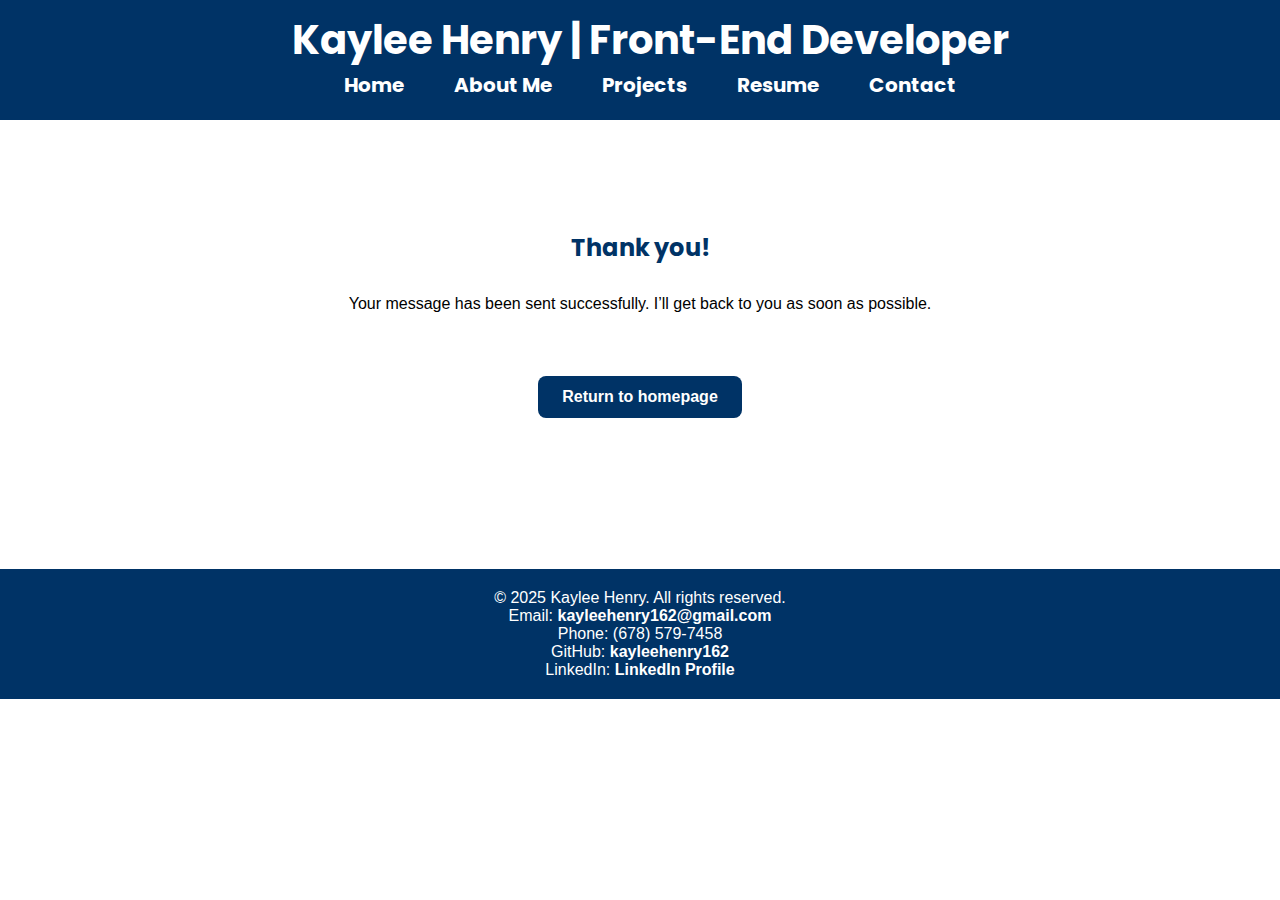
<file: thank-you.html>
<!DOCTYPE html>
<html lang="en-US">
    <head>
        <meta charset="UTF-8">
        <meta name="viewport" content="width=device-width, initial-scale=1.0">

        <title>Thank You</title>

        <!--Favicon-->
        <link rel="icon" type="image/x-icon" href="favicon.png">

        <!--Fonts-->
        <link href="https://fonts.googleapis.com/css2?family=Poppins:wght@400;700&family=Roboto:wght@400;700&display=swap" rel="stylesheet">

        <!--Link to CSS Stylesheet-->
        <link rel="stylesheet" href="styles.css">
    </head>

    <body>
        <!--Fixed Heading at Top-->
        <h1 class="fixed-heading">Kaylee Henry | Front-End Developer</h1>

        <!--NavBar (optional)-->
        <nav class="navbar">
                <div class="menu-toggle" onclick="toggleMenu()">Menu</div>
                <ul class="nav-links">
                    <li><a href="index.html" style="color: #FFFFFF">Home</a></li>
                    <li><a href="about.html" style="color: #FFFFFF">About Me</a></li>
                    <li><a href="projects.html" style="color: #FFFFFF">Projects</a></li>
                    <li><a href="resume.html" style="color: #FFFFFF">Resume</a></li>
                    <li><a href="contact.html" style="color: #FFFFFF">Contact</a></li>            
                </ul>
        </nav>

        <script>
        function toggleMenu() {
            const navLinks = document.querySelector(".nav-links");
            navLinks.classList.toggle("show");
        }
        </script>

        <!--Thank You Content-->
        <div style="text-align: center; margin-top: 100px;">
            <h2>Thank you!</h2>
            <p>Your message has been sent successfully. I’ll get back to you as soon as possible.</p>
            <br><br><a href="index.html" class="button">Return to homepage</a><br><br><br><br><br><br><br><br><br>
        </div>

        <!--Footer-->
        <footer class="footer">
            <div class="footer-container">
                <p>&copy; 2025 Kaylee Henry. All rights reserved.</p>
                <div class="contact-info">
                    <p>Email: <a href="mailto:kayleehenry162@gmail.com">kayleehenry162@gmail.com</a></p>
                    <p>Phone: (678) 579-7458</p>
                    <p>GitHub: <a href="https://github.com/kaylee162" target="_blank">kayleehenry162</a></p>
                    <p>LinkedIn: <a href="https://www.linkedin.com/in/kaylee-henry-769357313/" target="_blank">LinkedIn Profile</a></p>
                </div>
            </div>
        </footer>
    </body>
</html>
</file>
<file: styles.css>
body {
font-family: "Lato",sans-serif;
margin: 0;
padding: 0;
padding-top: 120px;
background-color: #FFFFFF;
color: #333333;
}

h1 {
background-color: #003366;
margin: 0;
padding: 10px;
height: 50px;
}

h1, h3, h4, h5, h6 {
color: #003366;
background-color: #D3D3D3;
margin: 0;
padding: 10px;
font-family: "Poppins",sans-serif;
}

h2 {
margin: 0;
padding: 10px;
font-family: "Poppins",sans-serif;
background-color:white;
color:#003366;
}

p {
padding: 20px;
margin: 0;
font-family: "Lato", sans-serif;
color: #000000;
}

li {
padding-left: 20px;
margin: 0;
}

/*Footer*/
.footer {
background-color: #003366;
padding: 20px 0;
text-align: center;
position: relative; /*positioning*/
bottom: 0; /*stick to the bottom*/
width: 100%;
}

.footer-container {
color: white;
max-width: 800px;
margin: 0 auto;
}

.footer p, .footer a {
color: white;
padding: 0;
text-decoration:none;
}

footer a:visited{
	color: white;
}

.footer a:hover {
color: #FFD700;
}

section {
scroll-margin-top: 120px;
}

/*Fixed Heading Above the NavBar*/
.fixed-heading {
color: #FFFFFF;
background-color: #003366;
text-align: center;
font-family: "Poppins",sans-serif;
position: fixed;
top: 0;
width:100%;
font-size: 250%;
z-index: 1000;
}

/*All NavBar Styles*/
.navbar {
color: #FFFFFF;
background-color: #003366;
position: fixed;
padding: 20px 0;
width: 100%;
top: 50px;
left: 0;
z-index: 999;
display: flex;
justify-content: center;
align-items: center;
font-family: "Poppins",sans-serif;
}

.nav-links {
list-style: none;
font-family: "Poppins",sans-serif;
display: flex;
padding: 0;
margin: 0;
}

.nav-links li{
margin: 0 15px;
}

.nav-links a{
text-decoration: none;
color: red;
font-size: 20px;
font-weight: bold;
}

.nav-links a:hover {
color: #FFD700 !important;
}

.menu-toggle {
display: none; /* Hidden by default */
font-size: 20px;
font-weight: bold;
color: #FFFFFF;
cursor: pointer;
padding: 10px;
top: 0;
left: 0;
z-index: 1000;
background-color: #003366;
width: 100%;
text-align: center;
}

a {
color: #003366;
text-decoration: none;
font-weight: bold;
}
a:visited {
color: #003366;
text-decoration: none;
}

a:hover {
color: #FFD700;
text-decoration: none;
}

.flex-container {
display: flex;
align-items: flex-start; /* Vertically aligns the text to the top of the container*/
padding-left:30px;
padding-right: 30px;
}

.profile-photo {
width: 30%;
height: auto;
margin-right: 15px;
}

.flex-container p {
margin: 0; /*ensures no extra margin around the paragraph text*/
}

.button {
    display: inline-block;           /* Makes padding and margin work nicely */
    padding: 12px 24px;              /* Top/Bottom 12px, Left/Right 24px */
    font-size: 16px;   
	color:white !important;              /* Adjust font size */
    background-color:#003366;       /* Button background color */
    text-decoration: none;           /* Remove underline */
    border-radius: 8px;              /* Rounded corners */
    border: none;                    /* Remove default border */
    transition: background-color 0.3s, transform 0.2s; /* Smooth hover effects */
    cursor: pointer;  
	margin:7px;               /* Pointer cursor on hover */
}

.button:hover {
	color: #FFD700 !important;  /* Change text color on hover */
    background-color:#00509e;       /* Darker shade on hover */
    transform: scale(1.05);          /* Slightly enlarge on hover */
}

/* Gallery Styles */
.gallery {
display: flex; /* Use flexbox for layout */
justify-content: space-between; /* Space items evenly */
width: 100%; /* Full width of the container */
margin: 20px 0; /* Add some margin above and below the gallery */
}

.gallery-item {
flex: 1; /* Each item takes equal space */
margin: 0 10px; /* Add horizontal margin between items */
}

.gallery-item img {
width: 100%; /* Make images responsive */
height: auto; /* Maintain aspect ratio */
display: block; /* Remove bottom space under images */
}

.projects-container {
  display: grid;
  grid-auto-flow: column; /* always flow in one row */
  grid-auto-columns: 1fr; /* each column gets equal fraction of width */
  justify-content: center;
  gap: 20px;
  padding: 20px;
}

.project-card {
  background-color:#D3D3D3;
  color: white;
  padding: 20px;
  border-radius: 12px;
  box-shadow: 0 4px 8px rgba(0,0,0,0.2);
  text-align: center;
  display: flex;
  flex-direction: column;
}
.project-card a.button {
  margin-top: auto;
}

/* Headings and text inside */
.project-card h3 {
  margin-bottom: 10px;
}

.project-card p {
  font-size: 14px;
  margin-bottom: 15px;
}


/*Resume Container on Resume Page*/
.resume-container {
text-align: center;
}

iframe {
width: 100%;
height: 600px;
border: none;
}

.download-link {
display: block;
margin-top: 20px;
text-decoration: none;
color: #003366;
}

/*Contact Form*/
form {
display: flex;
flex-direction: column;
width: 400px;
padding: 20px;
border: 1px solid #ccc;
border-radius: 4px;
align-self: center;
}

.body-contact {
display: flex;
justify-content: center;
align-items: center;
margin: 0;
padding-top: 50px;
padding-bottom: 50px;
}

.form-group {
display: flex;
margin-bottom: 15px;
align-items: center;
text-align: center;
}

label {
margin-right: 10px;
color: #333;
width: 100px;
}

input, textarea {
padding: 10px;
border: 1px solid #ccc;
border-radius: 4px;
font-size: 16px;
flex: 1; /*allows input to take the remaining spots*/
}

textarea {
resize: vertical; /*allows vertical resizing of textarea*/
height: 100px;
}

button {
padding: 10px;
background-color: #003366;
color: #FFFFFF;
border: none;
border-radius: 4px;
cursor: pointer;
font-size: 16px;
width: 80px;
align-self: center; 
}

button:hover {
background-color: #00509e;
}


/* Responsive adjustments */
@media (max-width: 725px) {
	body{
	padding-top: 180px;
	}

	section {
	scroll-margin-top: 190px;
	}
	
	/*Responsive adjustments for nav bar*/
	.navbar {
	padding-top: 70px;	
	}

	.nav-links {
    	display: none; /* Hidden by default for collapsible menu */
    	flex-direction: column; /* Stack links vertically */
    	width: 100%; /* Full width for links */
    	align-items: center; /* Center items */
    	background-color: #003366; /* Matches navbar background */
    	padding: 70px 0;
	position: absolute; /* Positions links below the menu toggle */
    	top: 70px; /* Ensures links appear right below the toggle */
    	left: 0;
  	}

  	.nav-links li {
    	margin: 10px 0; /* Add vertical spacing between links */
  	}

  	.menu-toggle {
    	display: block; /* Show menu toggle on smaller screens */
  	}

  	.nav-links.show {
    	display: flex; /* Show menu when toggled */
  	}

	/*Responsive adjustments for flex-container on home page*/
	.flex-container {
	flex-direction: column; /* Stacks items vertically */
	align-items: center; 
	text-align: center;
	}

	.profile-photo {
        width: 100%; /* Adjust width for smaller screens */
	height: auto;
        margin-right: 0; /* Removes right margin since it's stacked */
        margin-bottom: 15px; /* Adds space between the image and the text */
    	}

}
</file>
